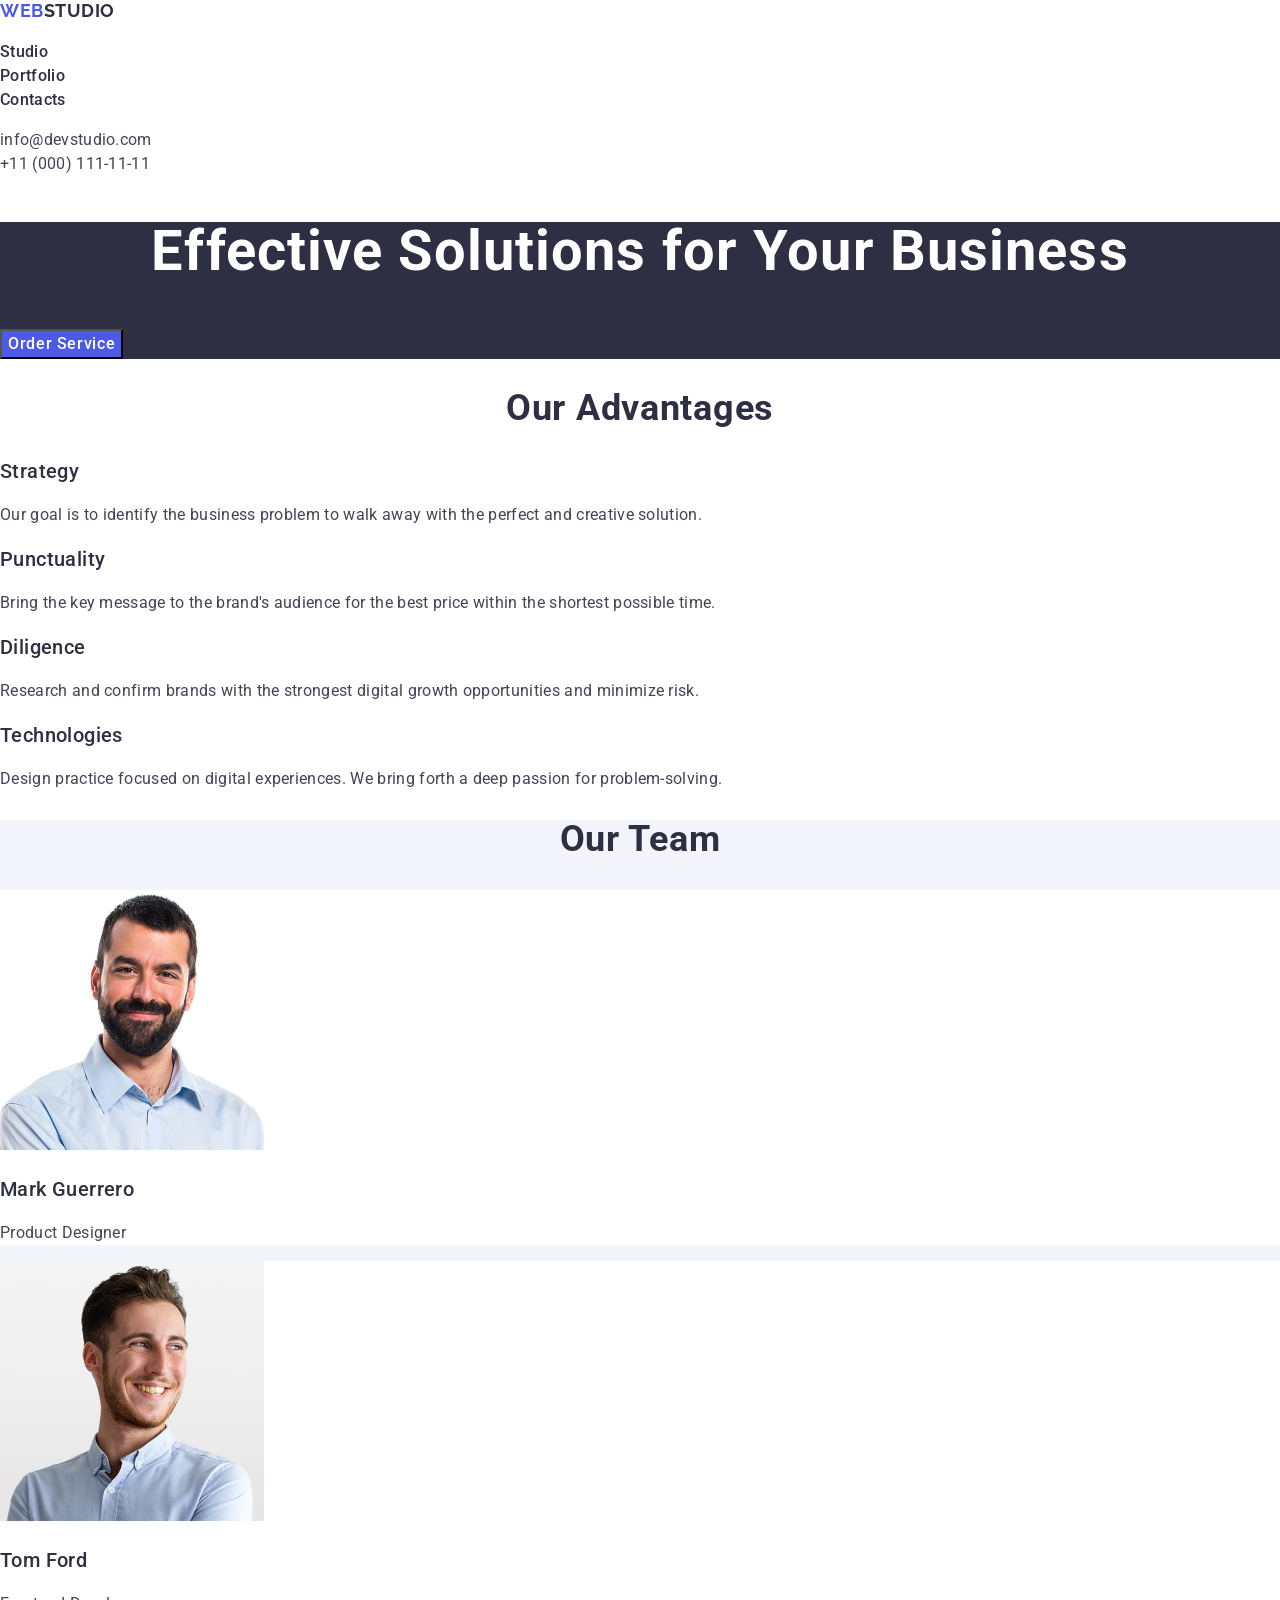
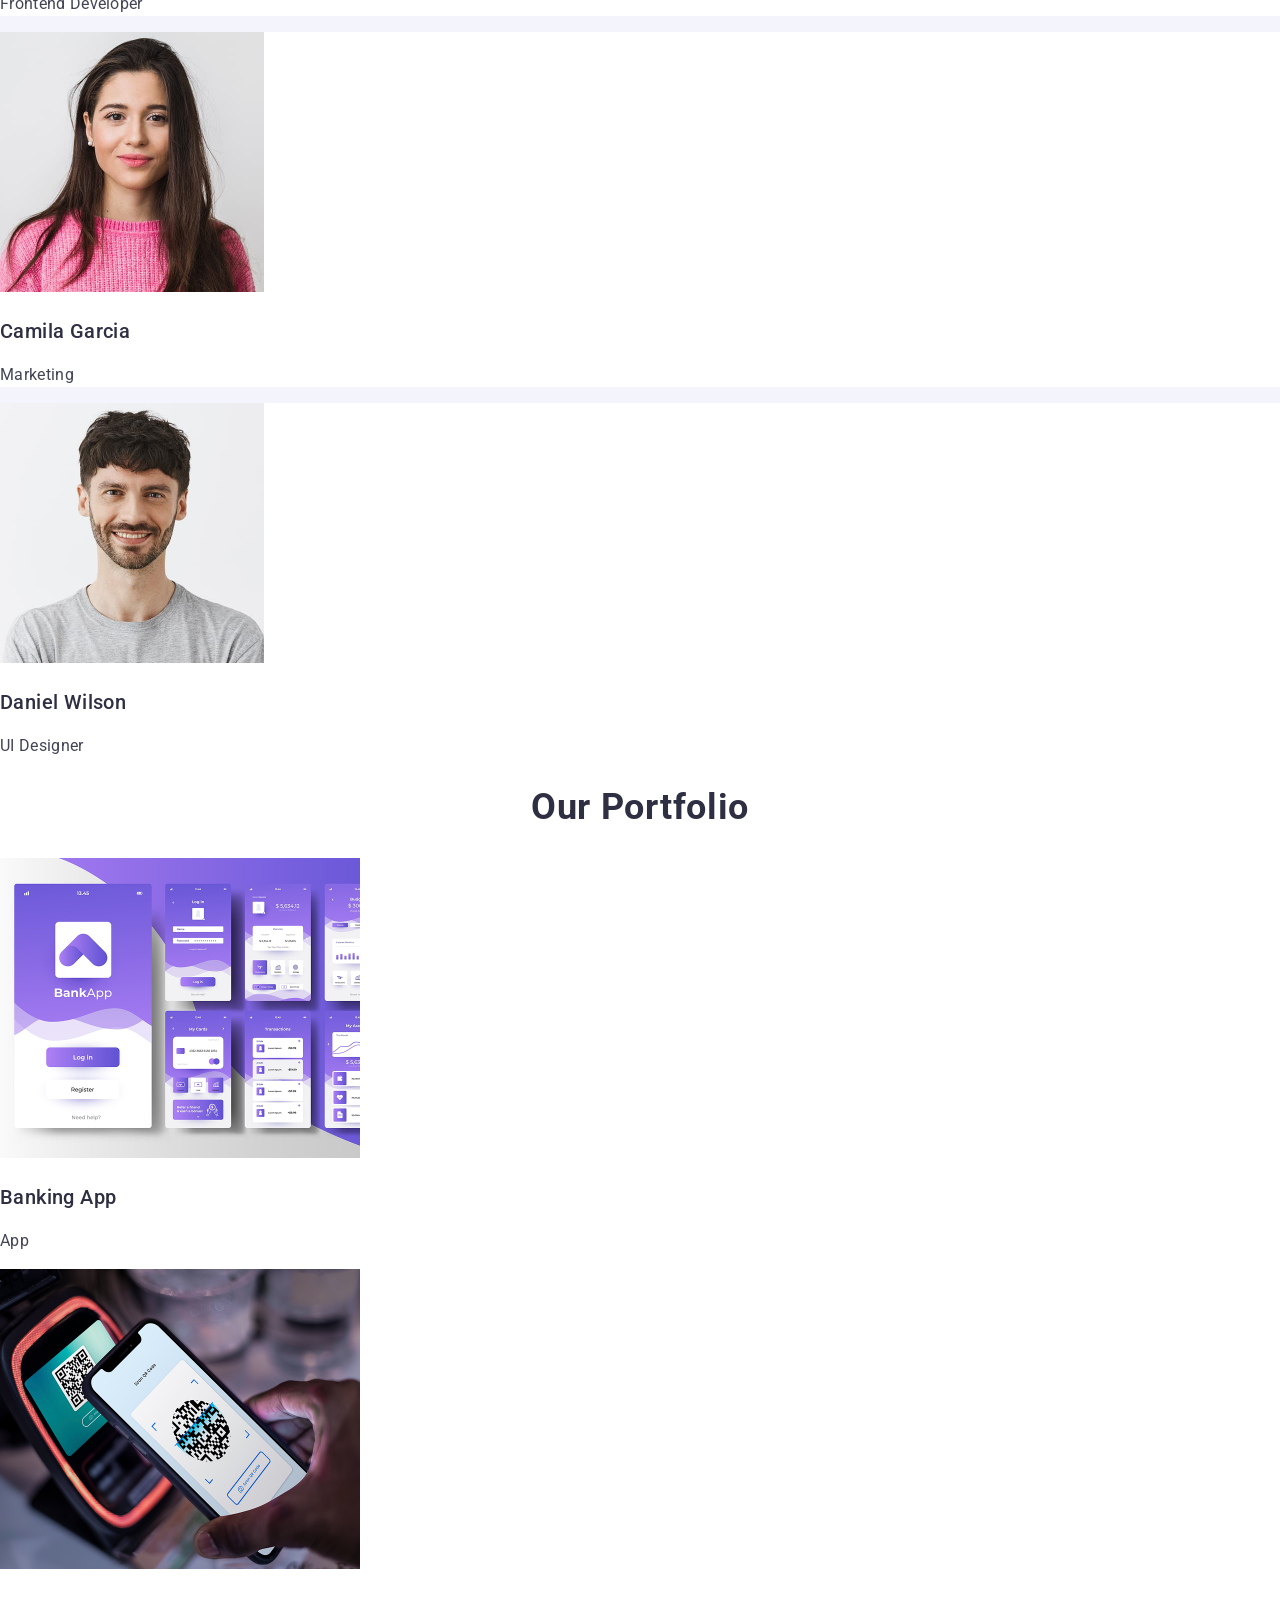
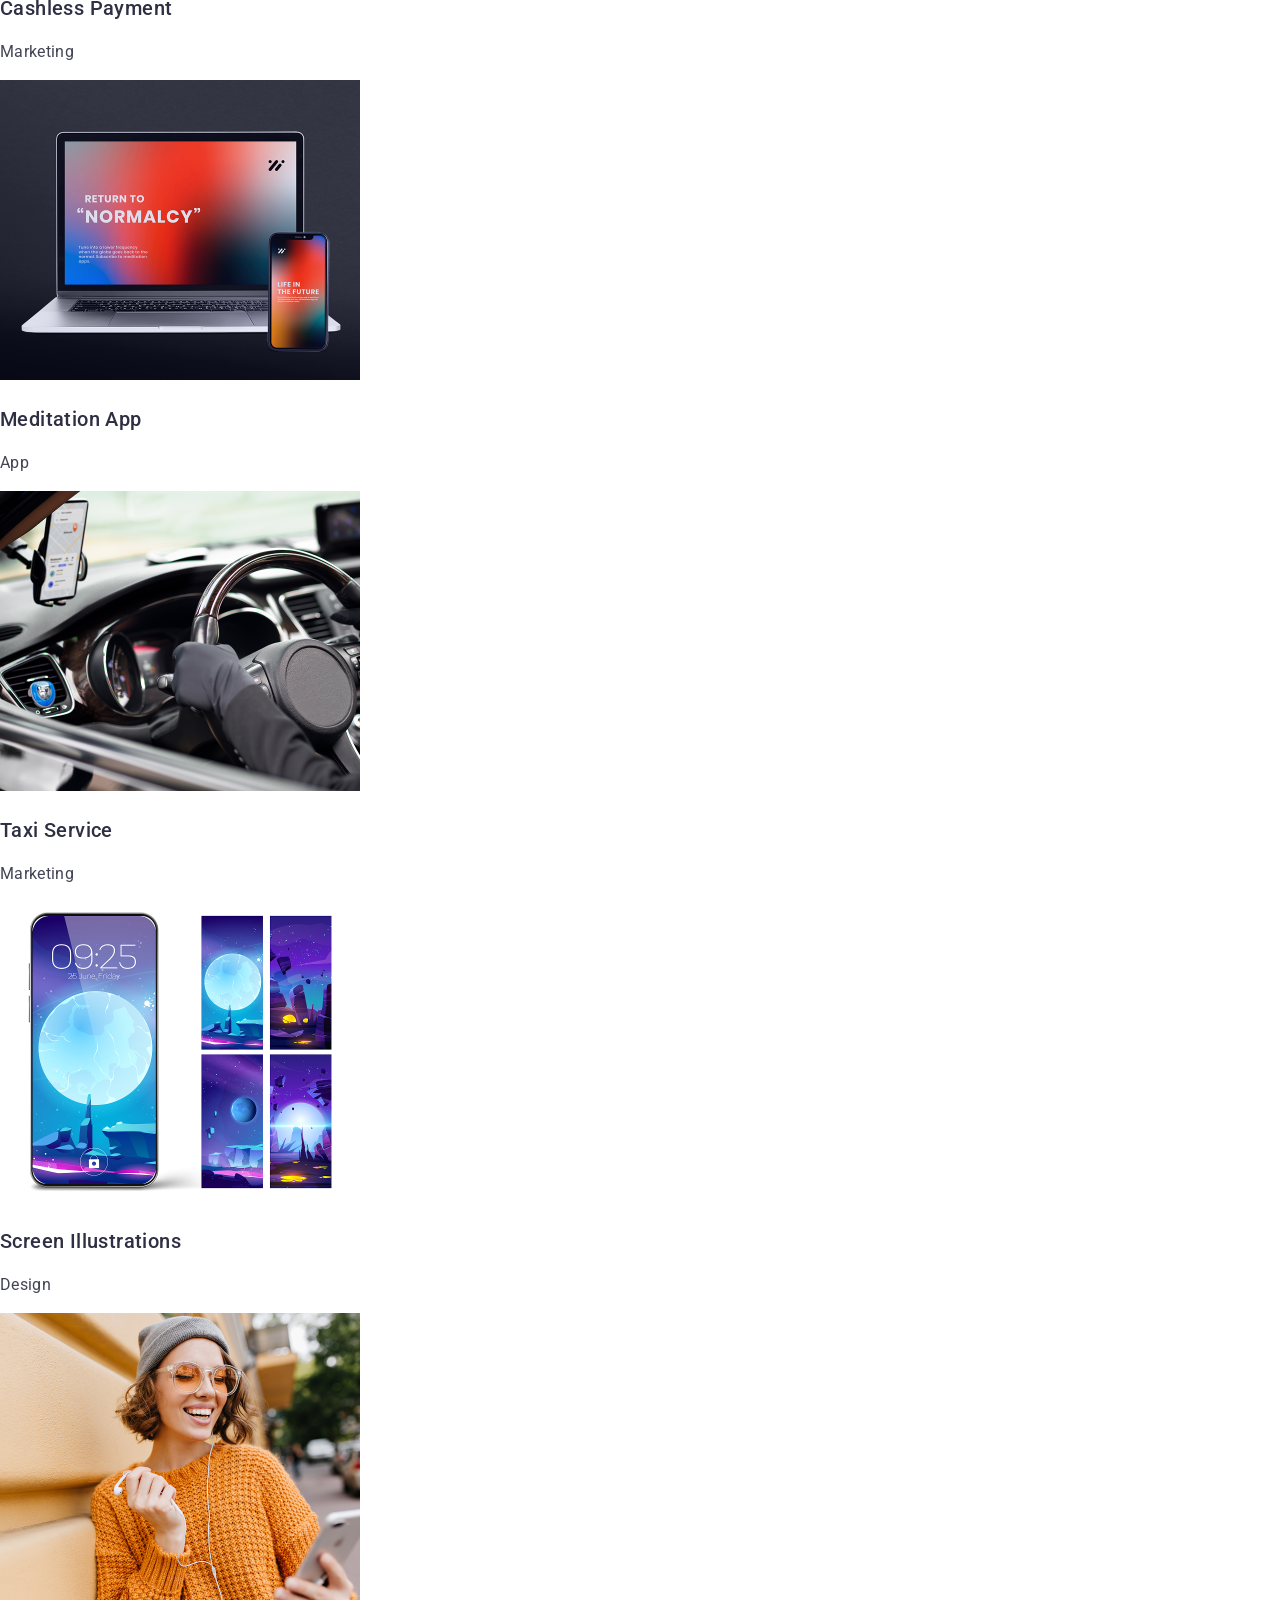
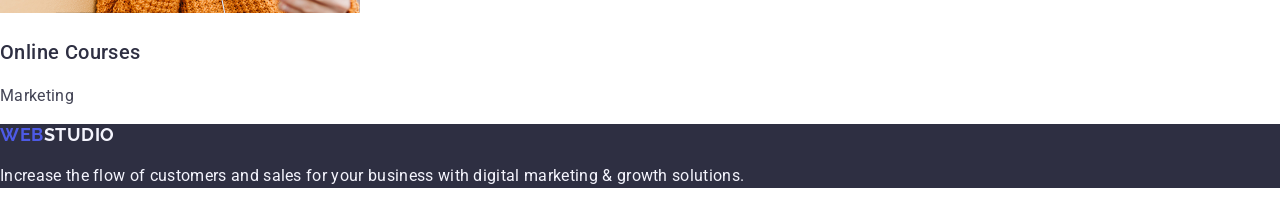
<file: index.html>
<!DOCTYPE html>
<html lang="en">
  <head>
    <meta charset="UTF-8" />
    <link rel="preconnect" href="https://fonts.googleapis.com" />
    <link rel="preconnect" href="https://fonts.gstatic.com" crossorigin />
    <link
      href="https://fonts.googleapis.com/css2?family=Raleway:ital@0;1&family=Roboto:ital,wdth,wght@0,75..100,100..900;1,75..100,100..900&display=swap"
      rel="stylesheet"
    />
    <meta name="viewport" content="width=device-width, initial-scale=1.0" />
    <title>Document</title>
    <link
      rel="stylesheet"
      href="https://cdnjs.cloudflare.com/ajax/libs/modern-normalize/3.0.1/modern-normalize.min.css"
    />
    <link rel="stylesheet" href="./css/style.css" />
  </head>
  <body>
    <header>
      <nav>
        <a class="logo" href="./index.html"
          >Web<span class="header-logo">Studio</span></a
        >
        <ul class="nav">
          <li><a class="header-link" href="./index.html">Studio</a></li>
          <li><a class="header-link" href="">Portfolio</a></li>
          <li><a class="header-link" href="">Contacts</a></li>
        </ul>
      </nav>
      <address class="header-address">
        <ul class="contacts">
          <li>
            <a class="contact" href="mailto:info@devstudio.com"
              >info@devstudio.com</a
            >
          </li>
          <li>
            <a class="contact" href="tel:+110001111111">+11 (000) 111-11-11</a>
          </li>
        </ul>
      </address>
    </header>
    <main>
      <section class="section-title">
        <h1 class="title">Effective Solutions for Your Business</h1>
        <button class="butt" type="button">Order Service</button>
      </section>
      <section>
        <h2 class="subtitle">Our Advantages</h2>
        <ul>
          <li>
            <h3 class="advantages">Strategy</h3>
            <p class="adv-about">
              Our goal is to identify the business problem to walk away with the
              perfect and creative solution.
            </p>
          </li>
          <li>
            <h3 class="advantages">Punctuality</h3>
            <p class="adv-about">
              Bring the key message to the brand's audience for the best price
              within the shortest possible time.
            </p>
          </li>
          <li>
            <h3 class="advantages">Diligence</h3>
            <p class="adv-about">
              Research and confirm brands with the strongest digital growth
              opportunities and minimize risk.
            </p>
          </li>
          <li>
            <h3 class="advantages">Technologies</h3>
            <p class="adv-about">
              Design practice focused on digital experiences. We bring forth a
              deep passion for problem-solving.
            </p>
          </li>
        </ul>
      </section>
      <section class="team">
        <h2 class="subtitle">Our Team</h2>
        <ul>
          <li class="team-card">
            <img src="./images/img-3.jpg" alt="working man" width="264" />
            <h3 class="advantages">Mark Guerrero</h3>
            <p class="adv-about">Product Designer</p>
          </li>
          <li class="team-card">
            <img src="./images/img-2.jpg" alt="working man" width="264" />
            <h3 class="advantages">Tom Ford</h3>
            <p class="adv-about">Frontend Developer</p>
          </li>
          <li class="team-card">
            <img src="./images/img-1.jpg" alt="working girl" width="264" />
            <h3 class="advantages">Camila Garcia</h3>
            <p class="adv-about">Marketing</p>
          </li>
          <li class="team-card">
            <img src="./images/img-4.jpg" alt="working man" width="264" />
            <h3 class="advantages">Daniel Wilson</h3>
            <p class="adv-about">UI Designer</p>
          </li>
        </ul>
      </section>
      <section>
        <h2 class="subtitle">Our Portfolio</h2>
        <ul>
          <li>
            <img
              src="./images/img-5.jpg"
              alt="bank app"
              width="360"
              height="300"
            />
            <h3 class="advantages">Banking App</h3>
            <p class="adv-about">App</p>
          </li>
          <li>
            <img
              src="./images/img-4-4.jpg"
              alt="Payment app"
              width="360"
              height="300"
            />
            <h3 class="advantages">Cashless Payment</h3>
            <p class="adv-about">Marketing</p>
          </li>
          <li>
            <img
              src="./images/img-3-3.jpg"
              alt="meditation app"
              width="360"
              height="300"
            />
            <h3 class="advantages">Meditation App</h3>
            <p class="adv-about">App</p>
          </li>
          <li>
            <img
              src="./images/img-2-2.jpg"
              alt="taxi service app"
              width="360"
              height="300"
            />
            <h3 class="advantages">Taxi Service</h3>
            <p class="adv-about">Marketing</p>
          </li>
          <li>
            <img
              src="./images/img-1-1.jpg"
              alt="screen illustrations app"
              width="360"
              height="300"
            />
            <h3 class="advantages">Screen Illustrations</h3>
            <p class="adv-about">Design</p>
          </li>
          <li>
            <img
              src="./images/img.jpg"
              alt="online courses"
              width="360"
              height="300"
            />
            <h3 class="advantages">Online Courses</h3>
            <p class="adv-about">Marketing</p>
          </li>
        </ul>
      </section>
    </main>
    <footer class="footer">
      <a class="logo" href="./index.html"
        >Web<span class="footer-logo">Studio</span></a
      >
      <p class="footer-par">
        Increase the flow of customers and sales for your business with digital
        marketing & growth solutions.
      </p>
    </footer>
  </body>
</html>
</file>
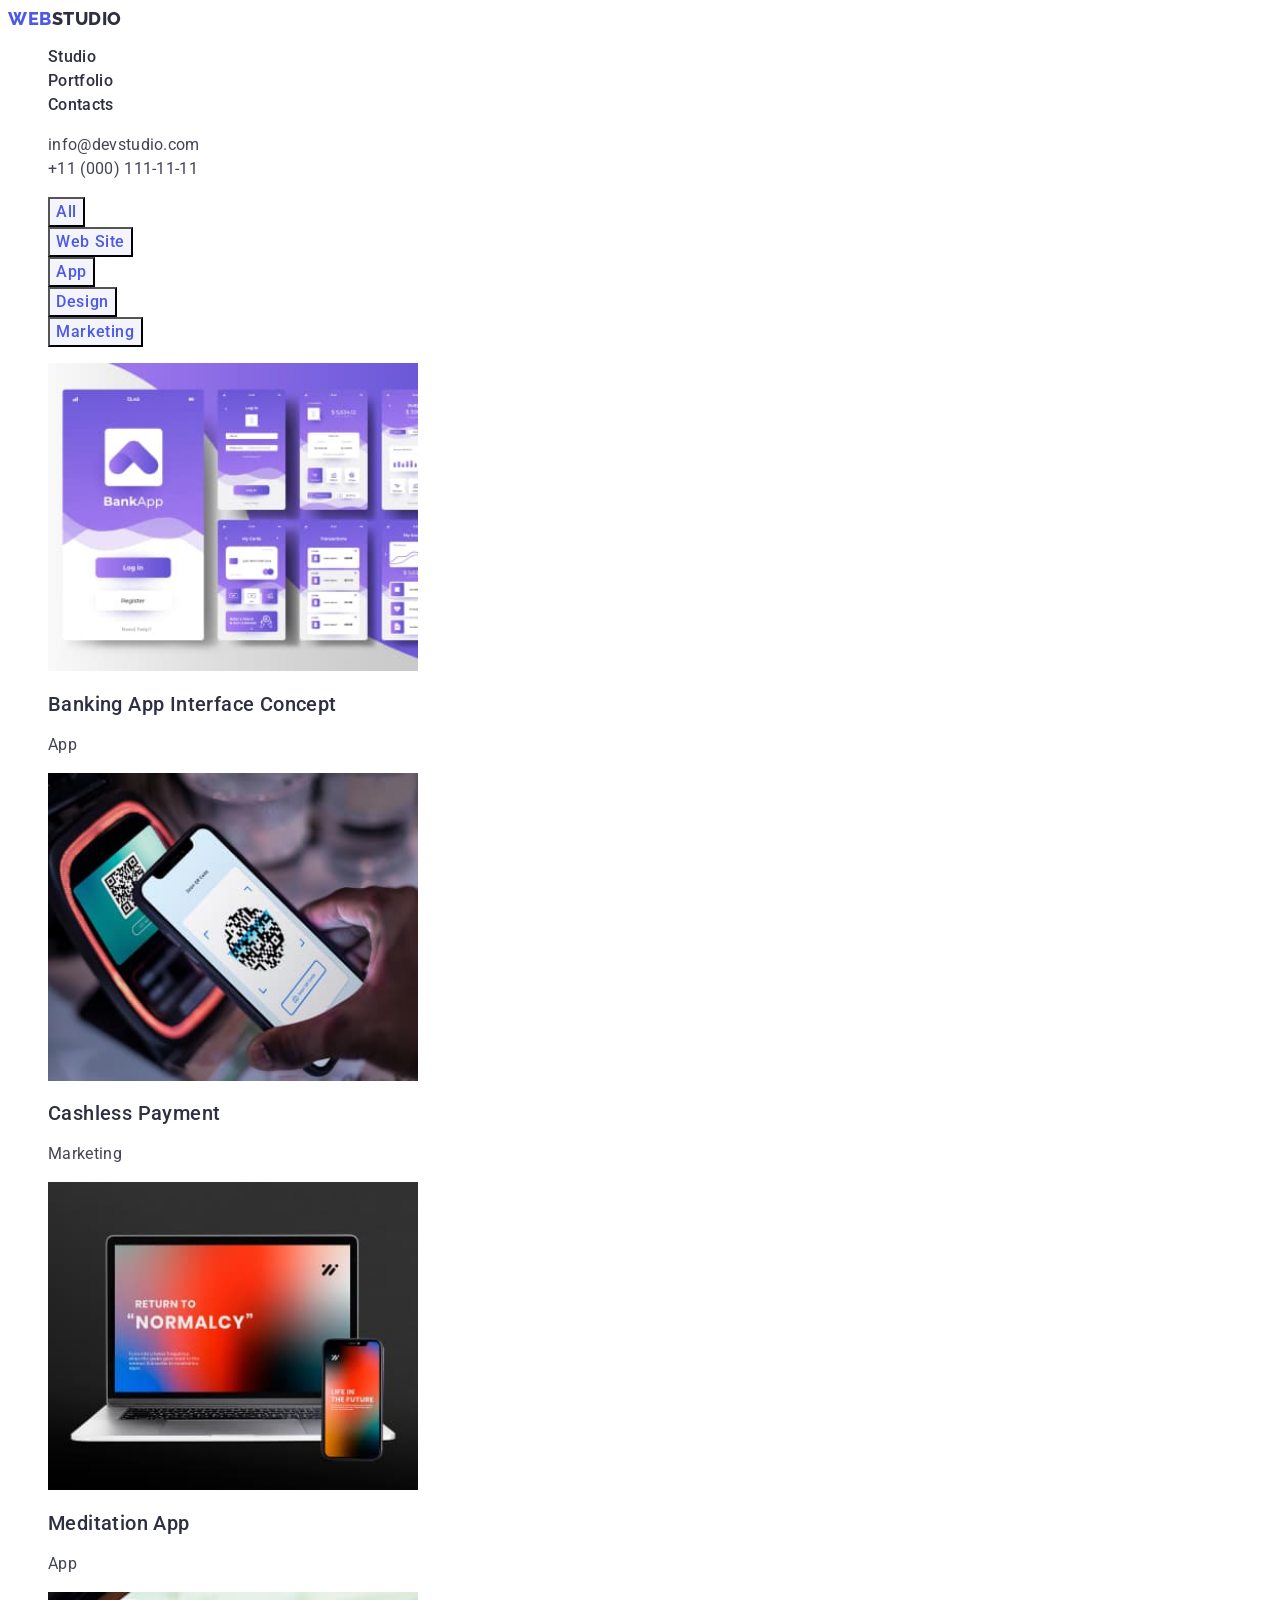
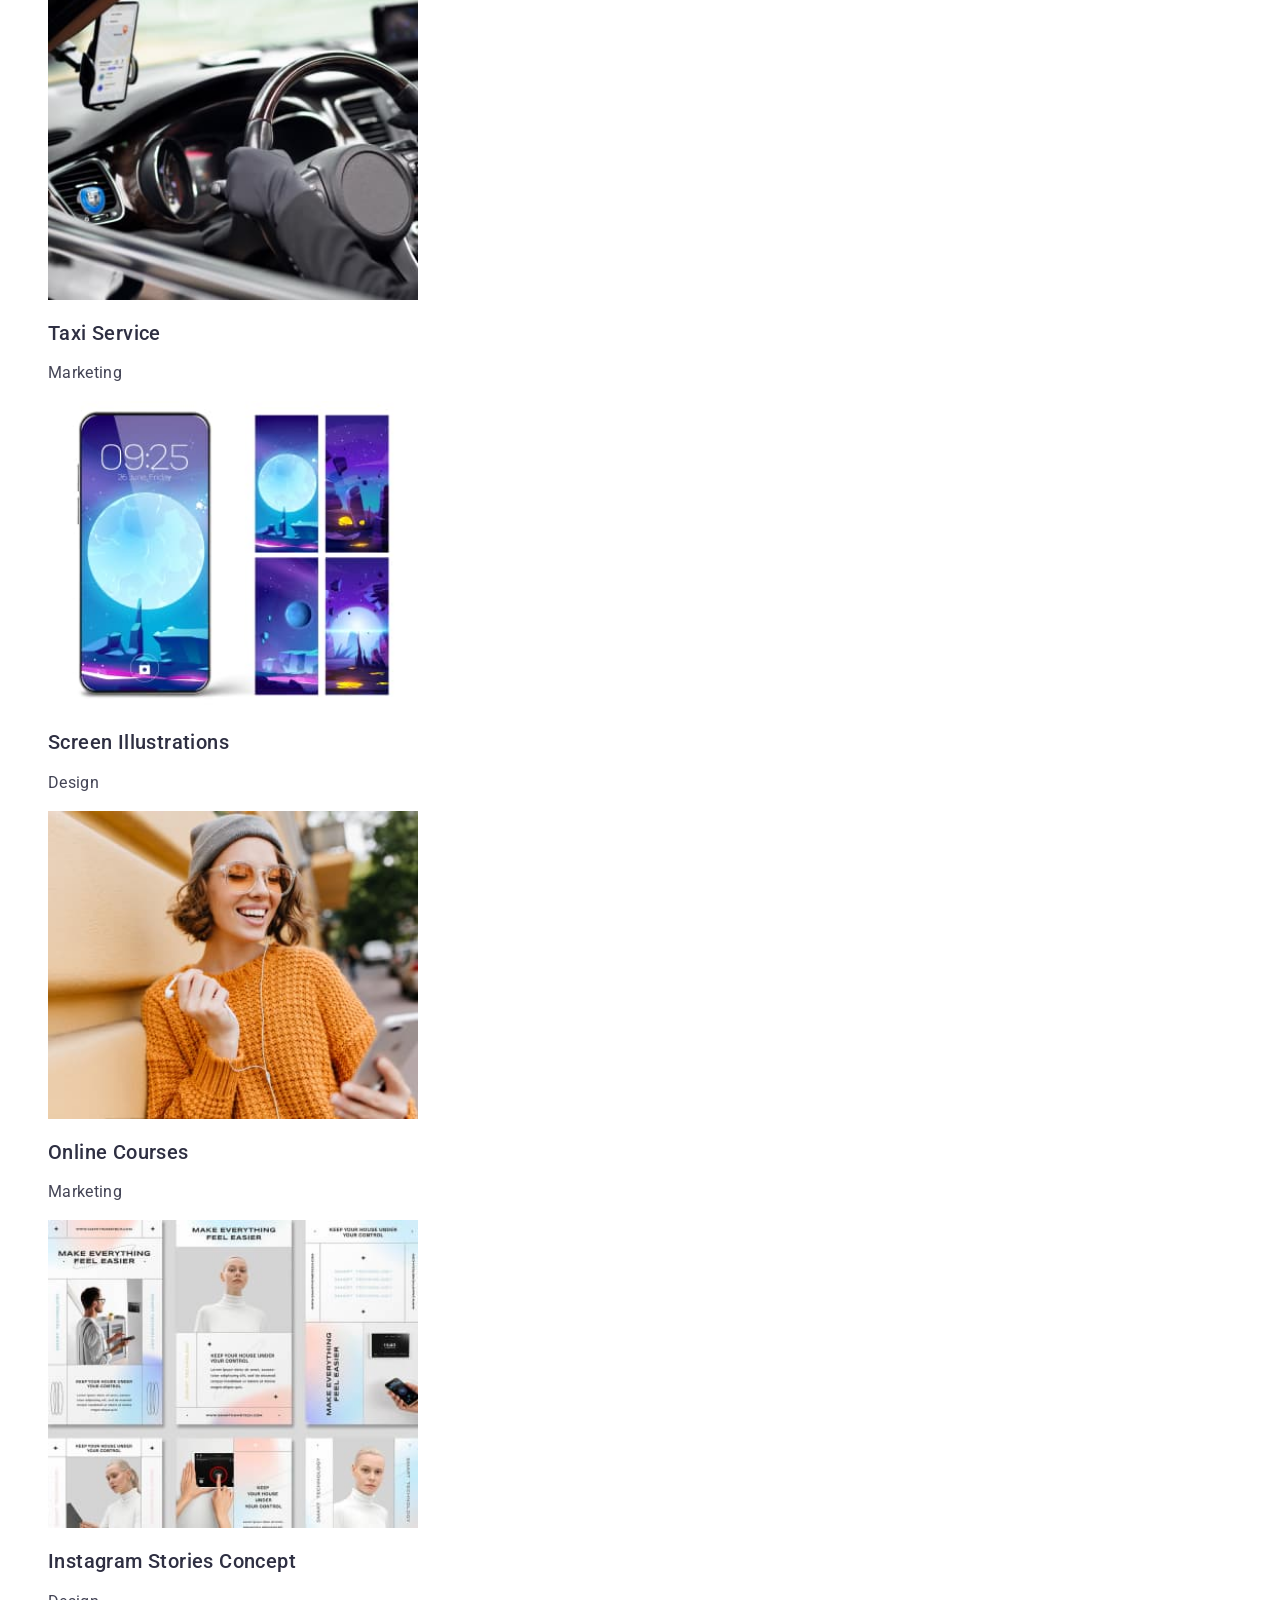
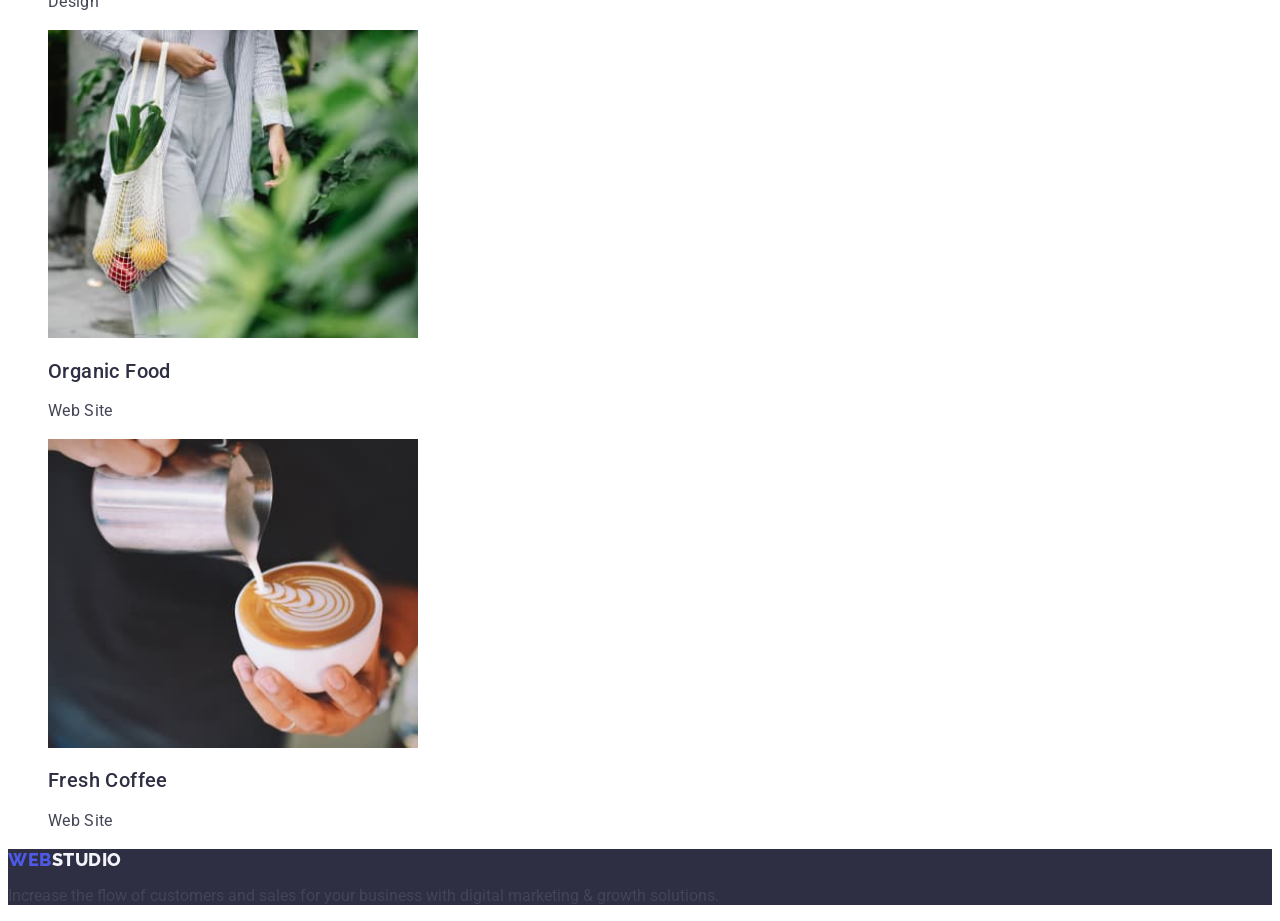
<file: portfolio.html>
<!DOCTYPE html>
<html lang="ru">
  <head>
    <meta charset="UTF-8" />
    <meta http-equiv="X-UA-Compatible" content="IE=edge" />
    <meta name="viewport" content="width=device-width, initial-scale=1.0" />
    <title>Document</title>
    <link rel="preconnect" href="https://fonts.googleapis.com" />
    <link rel="preconnect" href="https://fonts.gstatic.com" crossorigin />
    <link
      href="https://fonts.googleapis.com/css2?family=Raleway:wght@800&display=swap"
      rel="stylesheet"
    />
    <link rel="preconnect" href="https://fonts.googleapis.com" />
    <link rel="preconnect" href="https://fonts.gstatic.com" crossorigin />
    <link
      href="https://fonts.googleapis.com/css2?family=Roboto:wght@400;500;700;900&display=swap"
      rel="stylesheet"
    />
    <link rel="stylesheet" href="./css/styles.css" />
  </head>
  <body>
    <header>
      <nav class="header-nav">
        <a class="header-nav-logo link"
          >Web<span class="header-studio-span">Studio</span></a
        >
        <ul class="header-nav-list list">
          <li class="header-nav-item">
            <a class="header-nav-link link" href="./index.html">Studio</a>
          </li>
          <li class="header-nav-item">
            <a class="header-nav-link link" href="./portfolio.html"
              >Portfolio</a
            >
          </li>
          <li class="header-nav-item">
            <a class="header-nav-link link" href="">Contacts</a>
          </li>
        </ul>
      </nav>
      <address class="our-adress">
        <ul class="header-adress-list list">
          <li class="header-adress-item">
            <a class="header-adress-link link" href="mailto:info@devstudio.com"
              >info@devstudio.com</a
            >
          </li>
          <li class="header-adress-item">
            <a class="header-adress-link link" href="tel:+110001111111"
              >+11 (000) 111-11-11</a
            >
          </li>
        </ul>
      </address>
    </header>
    <main class="main">
      <section>
        <h1 hidden>All we can</h1>
        <ul class="main-list list">
          <li class="main-list-item">
            <button class="main-btn" type="button">All</button>
          </li>
          <li class="main-list-item">
            <button class="main-btn" type="button">Web Site</button>
          </li>
          <li class="main-list-item">
            <button class="main-btn" type="button">App</button>
          </li>
          <li class="main-list-item">
            <button class="main-btn" type="button">Design</button>
          </li>
          <li class="main-list-item">
            <button class="main-btn" type="button">Marketing</button>
          </li>
        </ul>
        <ul class="list portfolio-cards">
          <li class="portfolio-card">   
            <a class="portfolio-link link" href="#">
              <img class="portfolio-img" width="370" src="./images/img1.jpg" alt="bank app" />
              <h2 class="our-services">Banking App Interface Concept</h2>
              <p class="our-services-description">App</p>
            </a>
          </li>
          <li>
            <a class="portfolio-link link" href="#">
              <img width="370" src="./images/img2.jpg" alt="qr code" />
              <h2 class="our-services">Cashless Payment</h2>
              <p class="our-services-description">Marketing</p>
            </a>
          </li>
          <li>
            <a class="portfolio-link link" href="#">
              <img width="370" src="./images/img3.jpg" alt="computer + telephone"/>
              <h2 class="our-services">Meditation App</h2>
              <p class="our-services-description">App</p>
            </a>
          </li>
          <li>
            <a class="portfolio-link link" href="#">
              <img width="370" src="./images/img4.jpg" alt="navigation" />
              <h2 class="our-services">Taxi Service</h2>
              <p class="our-services-description">Marketing</p>
            </a>
          </li>
          <li>
            <a class="portfolio-link link" href="#">
              <img width="370" src="./images/img5.jpg" alt="woman" />
              <h2 class="our-services">Screen Illustrations</h2>
              <p class="our-services-description">Design</p>
            </a>
          </li>
          <li>
            <a class="portfolio-link link" href="#">
              <img width="370" src="./images/img6.jpg" alt="technologies" />
              <h2 class="our-services">Online Courses</h2>
              <p class="our-services-description">Marketing</p>
            </a>
          </li>
          <li>
            <a  class="portfolio-link link" href="#">
              <img width="370" src="./images/img7.jpg" alt="vegetables" />
              <h2 class="our-services">Instagram Stories Concept</h2>
              <p class="our-services-description">Design</p>
            </a>
          </li>
          <li>
            <a class="portfolio-link link" href="#">
              <img width="370" src="./images/img8.jpg" alt="coffee" />
              <h2 class="our-services">Organic Food</h2>
              <p class="our-services-description">Web Site</p>
            </a>
          </li>
          <li>
            <a class="portfolio-link link" href="#">
              <img width="370" src="./images/img9.jpg" alt="comp" />
              <h2 class="our-services">Fresh Coffee</h2>
              <p class="our-services-description">Web Site</p>
            </a>
          </li>
        </ul>
      </section>
    </main>
    <footer class="footer">
      <a class="footer-logo link"
        >Web<span class="footer-logo-span">Studio</span></a
      >
      <p class="footer-text">
        Increase the flow of customers and sales for your business with digital
        marketing & growth solutions.
      </p>
    </footer>
  </body>
</html>
</file>
<file: css/style.css>
body {
    font-family: "Roboto", sans-serif;
    background-color: #ffffff;
    color:#434455;
    line-height: 1.5;
    font-size: 16px;
}

ul {
    list-style: none;
    margin-left: 0;
    padding-left: 0;
}

a {
    text-decoration: none;
    font-style: normal;
    color: #434455;
}

h3 {
    font-weight: 500;
}
/* Header */
.logo {
    font-family: "Raleway", sans-serif;
    font-weight: 700;
    font-size: 18px;
    line-height: 1.17;
    letter-spacing: 0.03em;
    text-transform: uppercase;
    color: #4d5ae5;
}
.header-logo {
    color: #2e2f42;
}

.header-link {
    color: #2E2F42;
    font-weight: 500;
    letter-spacing: 0.02em;
}

.header-link:hover {
    color: #404BBF;
}

.header-link:focus{
    color: #404BBF;
}

.header-link:active {
    text-decoration: underline;
}
.header-address {
    font-style: normal;
}

.contact {
    letter-spacing: 0.02em;
}
.contact:hover {
    color: #404bbf;
}

.contact:focus {
    color: #404BBF;
}
/* Main */
.subtitle {
    line-height: 1.11;
    font-size: 36px;
    text-align: center;
    letter-spacing: 0.02em;
    text-transform: capitalize; 
    color: #2E2F42;
}

/* section - 1 */
.section-title {
    background-color: #2E2F42;
}

.title {
    text-align: center;
    font-size: 56px;
    line-height: 1.07;
    color: #FFFFFF;
    letter-spacing: 0.02em;
}

.butt{
    line-height: 1.5;
    background-color: #4D5AE5;
    color: #FFFFFF;
    cursor: pointer;
    font-family: "Roboto", sans-serif;
    font-weight: 500;
    letter-spacing: 0.04em;
}

.butt:hover {
    background-color: #404BBF;
}

.butt:focus {
    background-color: #404BBF;
}
/* section - 2 */
.advantages {
    line-height: 1.2;
    font-size: 20px;
    letter-spacing: 0.02em;
    color: #2e2f42;
}

.adv-about {
    letter-spacing: 0.02em;
}

/* section - 3 */
.team {
    background-color: #F4F4FD;
}
.team-card {
    background-color: #ffffff;
}


/* Footer */
.footer {
    background-color: #2E2F42;
}

.footer-logo {
    color: #F4F4FD;
}

.footer-par {
    color: #F4F4FD;
    letter-spacing: 0.02em;
}
</file>
<file: css/styles.css>
/* Common Css */
:root {
	/* Fonts */
    --primery-font: "Roboto", sans-serif;
	--secondary-font: "Raleway", sans-serif;
	/* colors */
    --color-iris: #4d5ae5;
	--color-ocean: #404bbf;
	--color-navy-blue: #2e2f42;
	--color-green: #31d0aa;
	--color-slate: #434455;
	--color-light-slate: #8e8f99;
	--color-cornflower: #e7e9fc;
	--color-cloud: #f4f4fd;
	--color-grey: #2e2f42;
	--color-white: #ffffff;
	--color-dairy: #fcfcfc;
}
.link {
	text-decoration: none;
}
.our-adress {
	font-style: normal;
}
.section-title {
	font-size: 36px;
	line-height: 1.11;
	text-align: center;
	text-transform: capitalize;
	color: var(--color-grey);
	letter-spacing: 0.02em
}
.list {
	list-style: none;
}

body {
	font-family: var(--primery-font);
    background-color: var(--color-white);
	color: var(--color-slate);
}

.visually-hidden {  
	position: absolute;  
	width: 1px;  
	height: 1px;  
	margin: -1px;  
	border: 0;  
	padding: 0;
	white-space: nowrap;  
	clip-path: inset(100%);  
	clip: rect(0 0 0 0);  
	overflow: hidden;
}
/* main Document */
/* Header */
.header-adress-link {
	
	font-style: normal;
	font-size: 16px;
	line-height: 1.5;
	letter-spacing: 0.02em;
	color: var(--color-slate);

}

.header-adress-link:hover, 
.header-adress-link:focus{
	color: var(--color-ocean);
}
.header-nav-logo {
	font-family: "Raleway", sans-serif;
	font-weight: 800;
	font-size: 18px;
	line-height: 1.17;
	letter-spacing: 0.03em;
	text-transform: uppercase;
	color: var(--color-iris);
}


.header-nav-link {
	font-weight: 500;
	font-size: 16px;
	line-height: 1.5;
	letter-spacing: 0.02em;
	color: var(--color-navy-blue);
}

.header-nav-link:hover,
.header-nav-link:focus {
	color: #404bbf;
}

.header-studio-span {
	color: #2e2f42;
}

/* Main */
.hero-btn {
	background-color: var(--color-iris);
	letter-spacing: 0.04em;
}

.hero {
	background-color: var(--color-grey);
}
.hero-btn {
	font-family: var(--primery-font);
	font-weight: 500;
	font-size: 16px;
	line-height: 1.5;
	letter-spacing: 0.04em;
	color: var(--color-white);
	cursor: pointer;
}

.hero-btn:hover,
.hero-btn:focus {
	background-color: var(--color-ocean);
}
.hero-title {
	font-size: 56px;
	line-height: 1.07;
	text-align: center;
	letter-spacing: 0.02em;
	color: var(--color-white);

}

.our-team-item {
	background-color: #FFFFFF;
}
/* Portfolio */
.main-btn{
	font-family: inherit;
	background-color: var(--color-cloud);
	color: var(--color-iris);
	font-style: normal;
	font-weight: 500;
	font-size: 16px;
	line-height: 1.5;
	letter-spacing: 0.04em;
	cursor: pointer;
}

.main-btn:hover,
.main-btn:focus {
	background-color: var(--color-ocean);
	color: #ffffff;
}
	/* Section - 2 */

 .our-services{
	font-weight: 500;
	font-size: 20px;
	line-height: 1.2;
	letter-spacing: 0.02em;
	color: var(--color-navy-blue);

}
.our-services-description{
	line-height: 1.5;
	letter-spacing: 0.02em;
	color: var(--color-slate);
}

	/* section - 4 */
.our-team{
	background-color: var(--color-cloud);
}

/* Footer */
.footer{
	background-color: #2e2f42;
}

.footer-logo {
	font-family: var(--secondary-font);
	font-weight: 800;
	font-size: 18px;
	line-height: 1.17;
	letter-spacing: 0.03em;
	text-transform: uppercase;
	color: var(--color-iris);
}
.footer-logo-span {
	color: var(--color-cloud);
}
</file>
